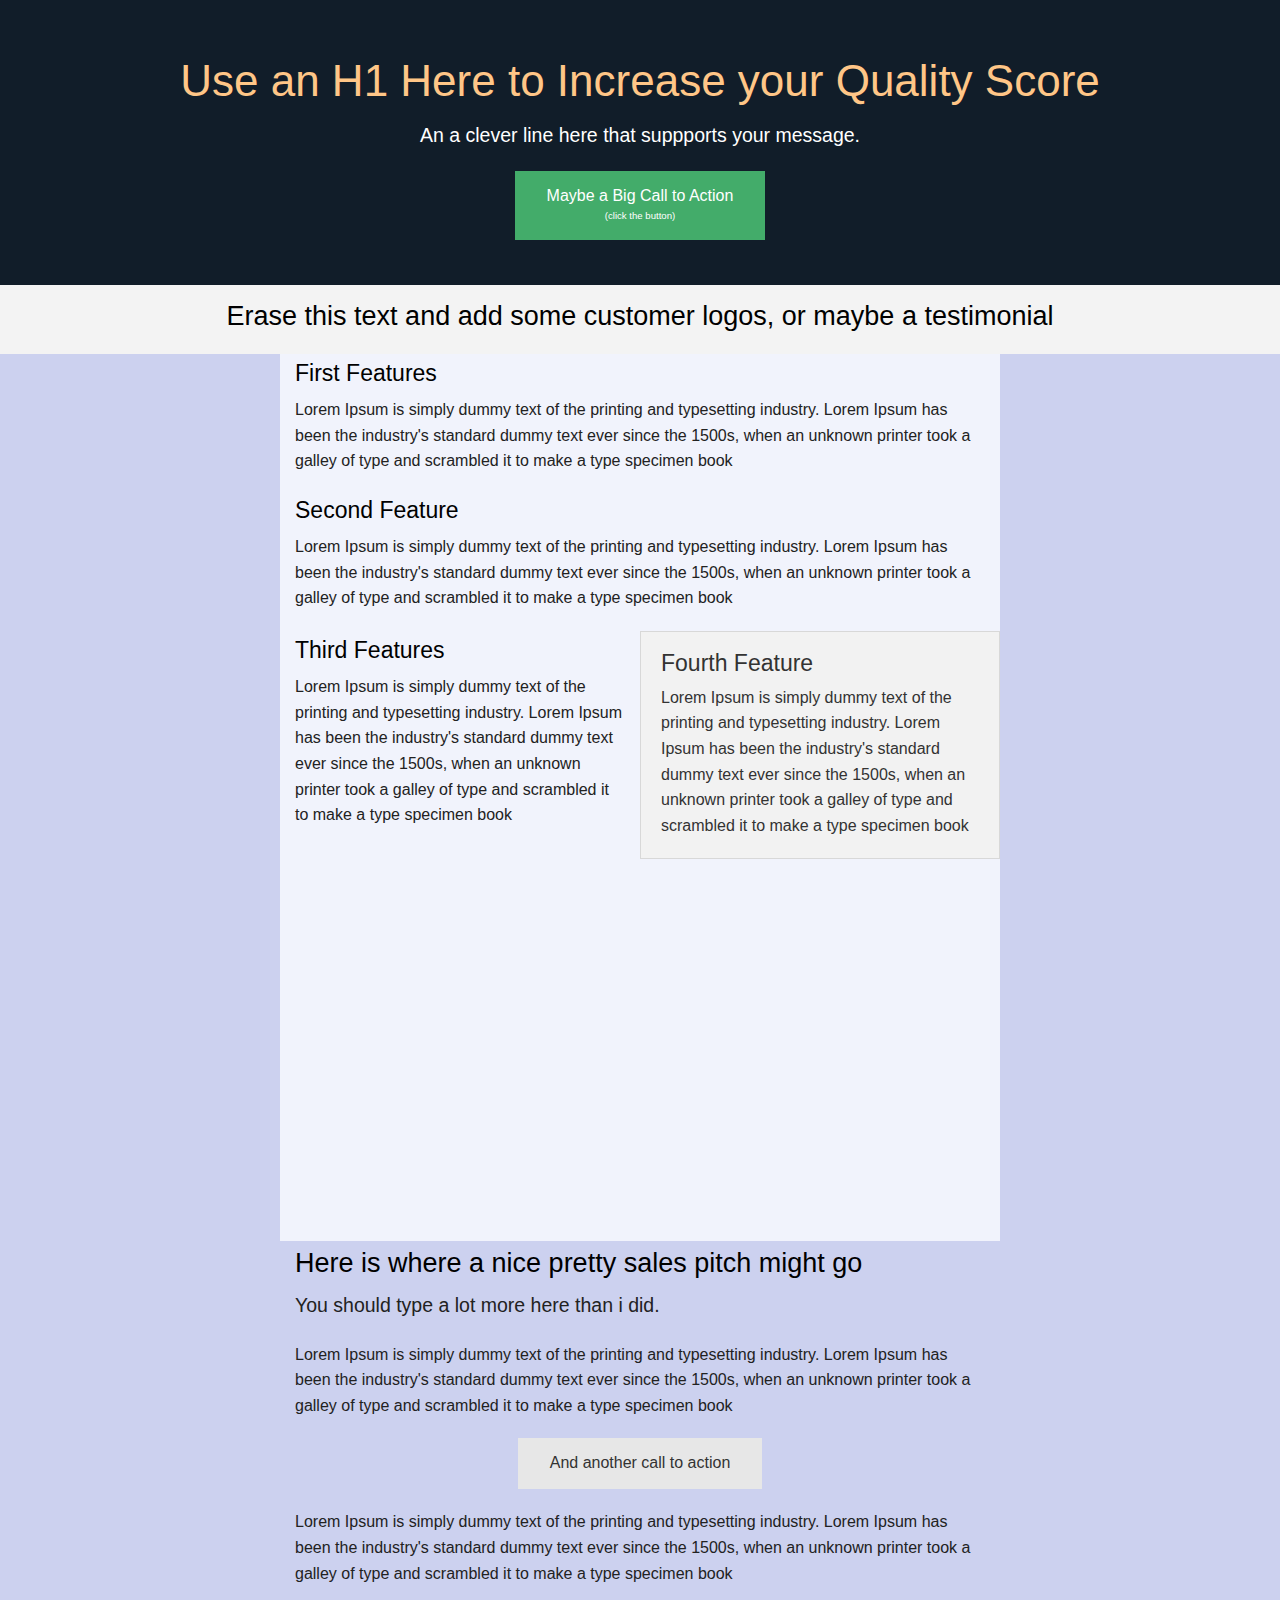
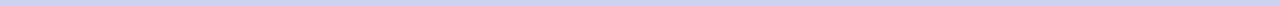
<file: landing-pages/konvrtr/index.html>
<!doctype html>
<html class="no-js" lang="en">
  <head>
    <meta charset="utf-8" />
    <meta name="viewport" content="width=device-width, initial-scale=1.0" />
    <title>Foundation | Welcome</title>
    <link rel="stylesheet" href="css/foundation.css" />
    <link rel="stylesheet" href="css/music-school.css" />
    <script src="js/vendor/modernizr.js"></script>
  </head>
  <body>

   <div class="hero-area">
<div class="row">
<div class="large-12 columns" align="center">
<div class="hero-headline">
<h1 style="color:#FFC687;">Use an H1 Here to Increase your Quality Score</h1>
<p class="lead" style="color">An a clever line here that suppports your message.</p>
<a class="button success expanded" data-reveal-id="myModal">Maybe a Big Call to Action <br/><small>(click the button)</small></a>
<div id="myModal" class="reveal-modal" data-reveal aria-labelledby="modalTitle" aria-hidden="true" role="dialog">
  <h2 id="modalTitle">Awesome. I have it.</h2>
  <p class="lead">Your couch.  It is mine.</p>
  <p>I'm a cool paragraph that lives inside of an even cooler modal. Wins!</p>
  <a class="close-reveal-modal" aria-label="Close">&#215;</a>
</div>
</div>
</div>
</div>
<div class="trust-bar">
<div class="row">
<div class="large-12 columns">
<h3 style="color:black;text-align:center;">Erase this text and add some customer logos, or maybe a testimonial</h3>
</div>
</div>
</div>
<div class="bottom-area">
<div class="row">
<div class="large-9 large-centered columns"S>
<div class="small-12 large-12 columns ">
<h4>First Features</h4>
<p>Lorem Ipsum is simply dummy text of the printing and typesetting industry. Lorem Ipsum has been the industry's standard dummy text ever since the 1500s, when an unknown printer took a galley of type and scrambled it to make a type specimen book</p>

<h4>Second Feature</h4>
<p>Lorem Ipsum is simply dummy text of the printing and typesetting industry. Lorem Ipsum has been the industry's standard dummy text ever since the 1500s, when an unknown printer took a galley of type and scrambled it to make a type specimen book</p>
</div>
<div class="small-6 large-6 columns ">
<h4>Third Features</h4>
<p>Lorem Ipsum is simply dummy text of the printing and typesetting industry. Lorem Ipsum has been the industry's standard dummy text ever since the 1500s, when an unknown printer took a galley of type and scrambled it to make a type specimen book</p>
</div>
<div class="small-6 large-6 columns panel">
<h4>Fourth Feature</h4>
<p>Lorem Ipsum is simply dummy text of the printing and typesetting industry. Lorem Ipsum has been the industry's standard dummy text ever since the 1500s, when an unknown printer took a galley of type and scrambled it to make a type specimen book</p>
</div>
<div style="padding:40px;background:#F1F3FC;text-align:center;">
<iframe width="560" height="315" src="https://www.youtube.com/embed/7tfEgLYwPHQ" frameborder="0" allowfullscreen></iframe></div>
<div class="small-6 large-12 columns">

<h3>Here is where a nice pretty sales pitch might go</h3>
<p class="lead">You should type a lot more here than i did.</p>
<p>Lorem Ipsum is simply dummy text of the printing and typesetting industry. Lorem Ipsum has been the industry's standard dummy text ever since the 1500s, when an unknown printer took a galley of type and scrambled it to make a type specimen book</p>
<div align="center"><a class="button secondary expanded" data-reveal-id="myModal">And another call to action</a></div>
<p>Lorem Ipsum is simply dummy text of the printing and typesetting industry. Lorem Ipsum has been the industry's standard dummy text ever since the 1500s, when an unknown printer took a galley of type and scrambled it to make a type specimen book</p>
</div>
</div>
</div>
   </div> 
    <script src="js/vendor/jquery.js"></script>
    <script src="js/foundation.min.js"></script>
    <script>
      $(document).foundation();
    </script>
  </body>
</html>
</file>
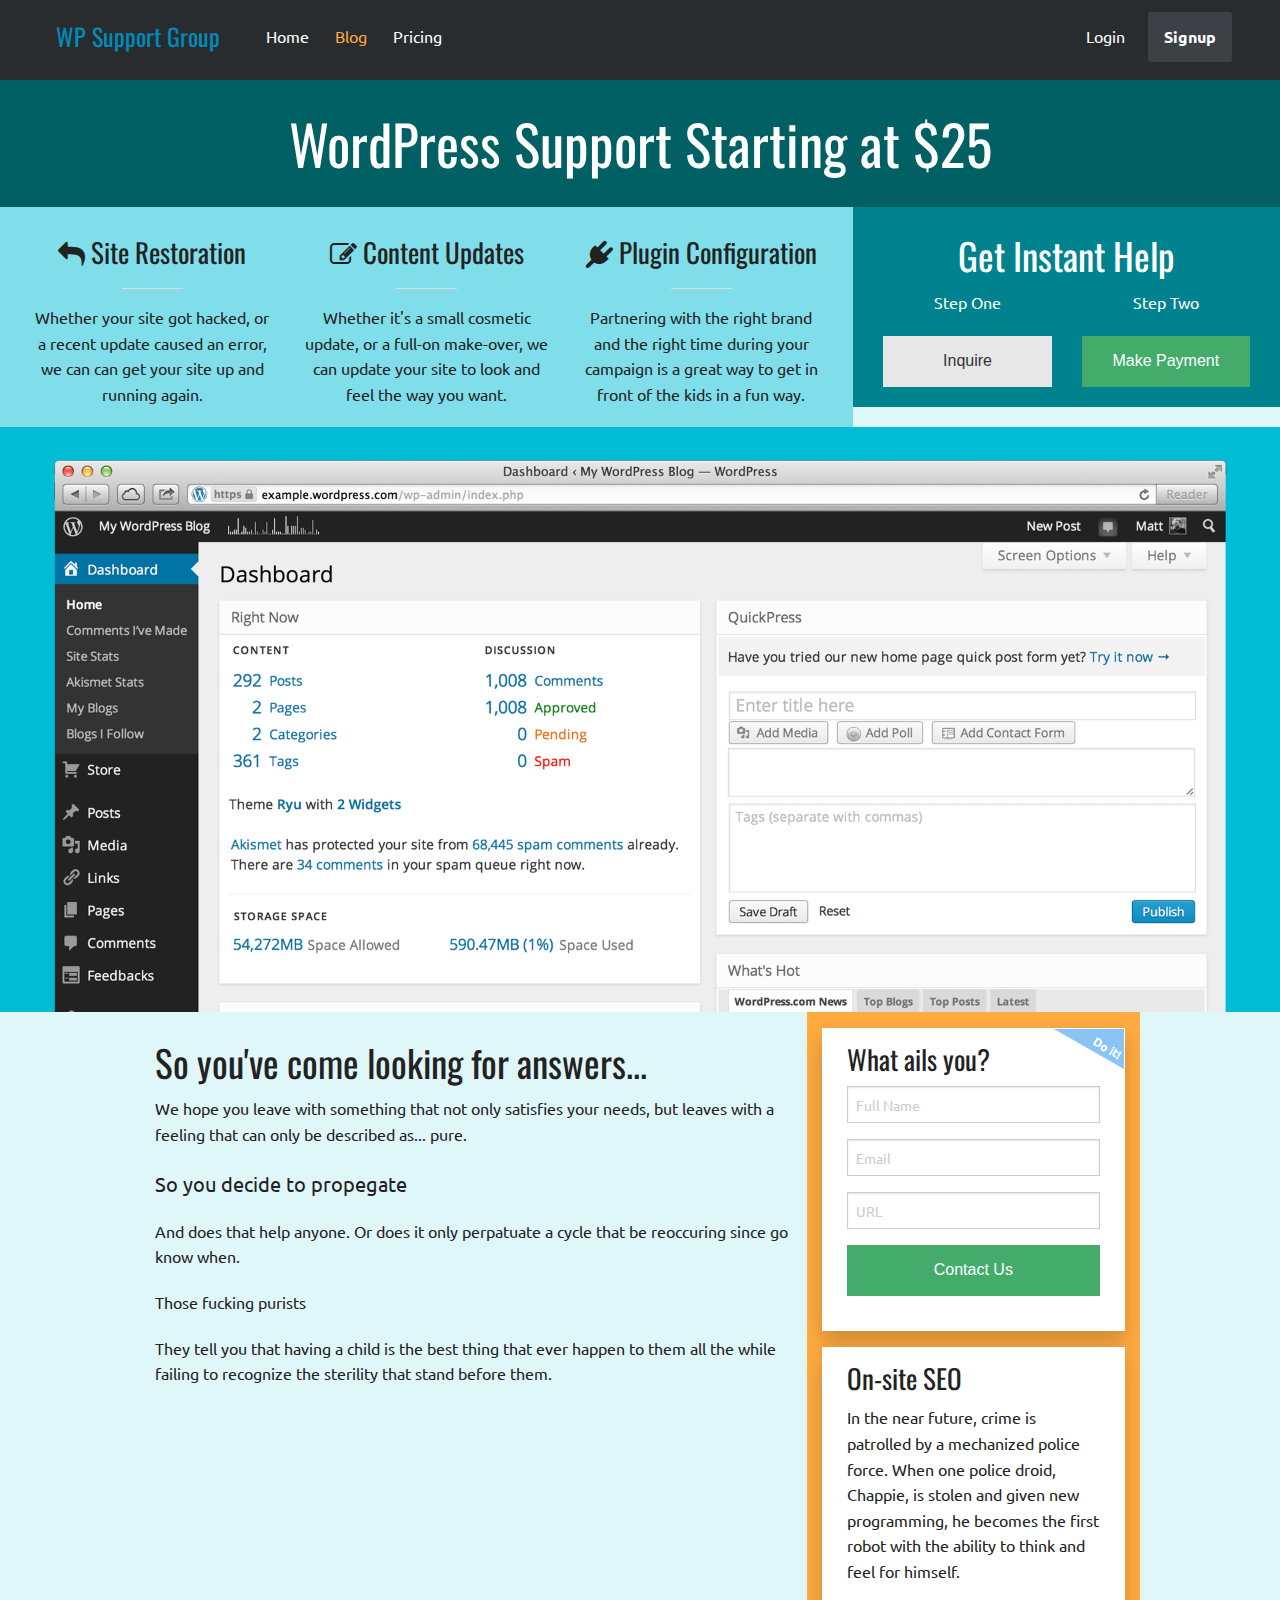
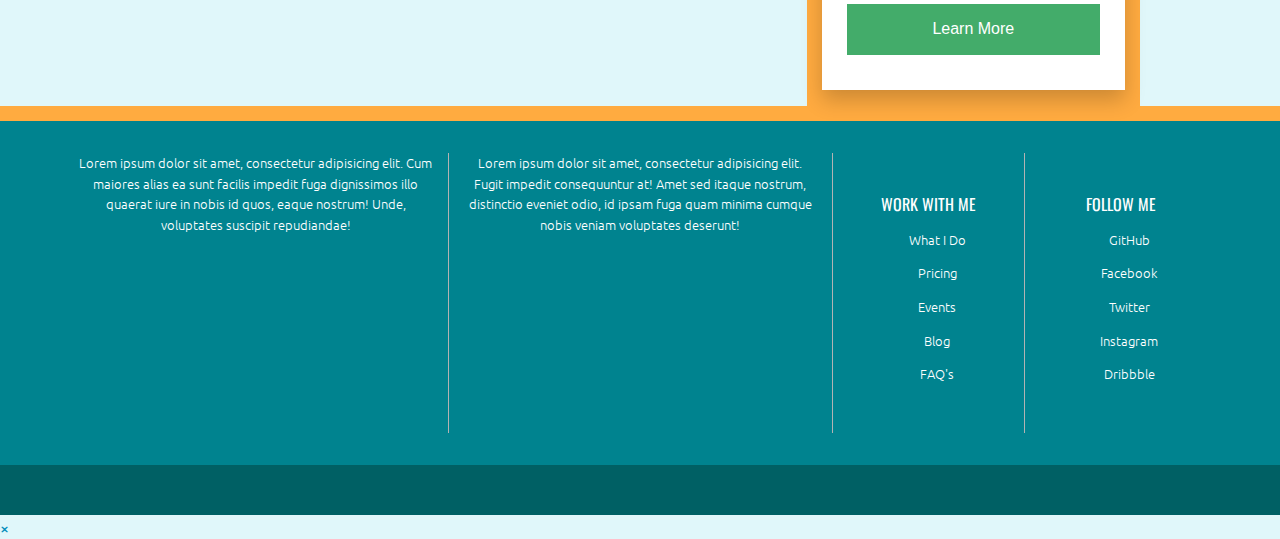
<file: landing-pages/wp-support-group/index.html>
<!doctype html>
<html class="no-js" lang="en">
  <head>
    <meta charset="utf-8" />
    <meta name="viewport" content="width=device-width, initial-scale=1.0" />
    <title>WP Support Group :: We'll help support your CMS</title>
    <link rel="stylesheet" href="css/foundation.css" />
	    <link rel="stylesheet" href="css/gold.css" />
		<link rel="stylesheet" href="css/animate.css" />

    <script src="js/vendor/modernizr.js"></script>
<link rel="stylesheet" href="https://maxcdn.bootstrapcdn.com/font-awesome/4.4.0/css/font-awesome.min.css">
	<link href='https://fonts.googleapis.com/css?family=Oswald' rel='stylesheet' type='text/css'>
	<link href='https://fonts.googleapis.com/css?family=Ubuntu' rel='stylesheet' type='text/css'>
  </head>
  <body>
    
	<nav class="menu">
  <h1 class="name"><i class="fi-widget"></i><a href="index.html"> WP Support Group</a></h1>
  <ul class="inline-list">
    <li><a href="#">Home</a></li>
    <li class="active"><a href="blog.html">Blog</a></li>
    <li><a href="#">Pricing</a></li>
  </ul>
  <ul class="inline-list hide-for-small-only account-action">
    <li><a href="#" data-reveal-id="myModal2">Login</a></li>
    <li class=""><a class="signup" href="#" data-reveal-id="myModal3">Signup</a></li>
  </ul>
  <a class="account hide-for-medium-up" href="#" data-reveal-id="myModal"><i class="fi-unlock"></i></a>
</nav>

<!-- modal content -->

  
 
      
	  <div class="large-12 columns" style="background-color:#006064;min-height:10%;">

	  <h1 class="tagline animated fadeInLeft">WordPress Support Starting at $25</h1>

      </div>
	  <div class="large-8 columns features" style="background-color:#80DEEA;min-height:20%;">
	  <br/>
      <div class="medium-4 columns animated fadeInLeftBig">
        
        <h3><i class="fa fa-reply"></i> Site Restoration</h3>
        <hr>
        <p>Whether your site got hacked, or a recent update caused an error, we can can get your site up and running again.</p>
      </div>
      <div class="medium-4 columns animated fadeInLeft">
        
        <h3><i class="fa fa-pencil-square-o"></i> Content Updates</h3>
        <hr>
        <p>Whether it's a small cosmetic update, or a full-on make-over, we can update your site to look and feel the way you want.</p>
      </div>
      <div class="medium-4 columns animated fadeInLeftBig">
        
        <h3><i class="fa fa-plug"></i> Plugin Configuration</h3>
        <hr>
        <p>Partnering with the right brand and the right time during your campaign is a great way to get in front of the kids in a fun way.</p>
      </div>     
    
      </div>
	  <div class="large-4 columns features" style="background-color:#00838F;min-height:20%;color:white;padding-top:20px;">
	 <div class="animated fadeInRight">
	  <h2 style="color:#fff;" align="center">Get Instant Help</h2>
	 <div class="medium-6 columns"> <p>Step One</p><button class="secondary expand" data-reveal-id="myModal">Inquire</button></div> <div class="medium-6 columns"><p>Step Two</p><button class="success expand" data-reveal-id="myModal2">Make Payment</button></div>
      </div>
	  </div>
	  <div class="large-12 columns" style="background-color:#26C6DA;min-height:65%;background-image:url('img/new-wordpress-dashboard.png');background-size:cover;">
	  </div>
	  
	
	   <!--<div class="large-4 columns " style="background-image:url('http://blog.graffies.com/wp-content/uploads/sites/4/2015/01/Business-Wordpress-Themes-2015-1.jpg');background-size:cover;background-color:#F44336;min-height:30%;">
	  
      </div>
	  <div class="large-4 columns " style="background-image:url('http://winningwp.com/wp-content/uploads/2013/12/new-wordpress-3-8-dashboard-area.png');background-size:cover;background-color:#F44336;min-height:30%;">

      </div>
	   <div class="large-4 columns " style="background-image:url('http://sevenspark.com/wp-content/uploads/2012/04/code.jpg');background-size:cover;background-color:#F44336;min-height:30%;">
	  
      </div>-->
	  
	  <div style="background-color:#FFAB40;min-height:15px;padding:7px;">
	  </div>
	  <div style="background-color:#E0F7FA;">
	  <div class="row">
      <div class="large-8 columns" style="background-color:#E0F7FA;min-height:35%;margin-top:21px;">
	  <h2>So you've come looking for answers...</h2>
 <p>We hope you leave with something that not only satisfies your needs, but leaves with a feeling that can only be described as... pure.</p>
 <p class="lead">So you decide to propegate</p>
 <p>And does that help anyone. Or does it only perpatuate a cycle that be reoccuring since go know when.</p>
 <p>Those fucking purists</p>
 <p>They tell you that having a child is the best thing that ever happen to them all the while failing to recognize the sterility that stand before them.</p>
      </div>
	 <!-- <div class="large-5 columns" style="background-color:#B2EBF2;min-height:35%;">
	  <div class="callout-card info">     
          <div class="callout-card-content">
            <h3 class="lead">Landing Pages</h3>
            <p>In the near future, crime is patrolled by a mechanized police force. When one police droid, Chappie, is stolen and given new programming, he becomes the first robot with the ability to think and feel for himself.</p>
			<button class="success expand">Learn More</button>
          </div>
        </div>

      </div>
	  <div class="large-5 columns" style="background-color:#80DEEA;min-height:35%;">
	   

      </div>-->
	  <div class="large-4 columns" style="background-color:#FFAB40;min-height:35%;">
	  <div class="callout-card info">
          <div class="card-label">
            <div class="label-text">
              Do it!
            </div>
          </div>
          <div class="callout-card-content">
            <h3>What ails you?</h3>
	  <input type="text" placeholder="Full Name">
	   <input type="text" placeholder="Email">
	    <input type="text" placeholder="URL">
		<button class="success expand">Contact Us</button>
          </div>
		  
        </div>
<div class="callout-card info">
          <div class="callout-card-content">
            <h3 class="lead">On-site SEO</h3>
            <p>In the near future, crime is patrolled by a mechanized police force. When one police droid, Chappie, is stolen and given new programming, he becomes the first robot with the ability to think and feel for himself.</p>
			<button class="success expand">Learn More</button>
          </div>
        </div>
      </div>
	  </div>
	  </div>
	  
	  <div style="background-color:#FFAB40;min-height:15px;">
	  </div>
  <!-- Footer -->
<footer class="footer">
  <div class="row full-width">
    <div class="small-12 medium-3 large-4 columns">
      <i class="fi-laptop"></i>
      <p>Lorem ipsum dolor sit amet, consectetur adipisicing elit. Cum maiores alias ea sunt facilis impedit fuga dignissimos illo quaerat iure in nobis id quos, eaque nostrum! Unde, voluptates suscipit repudiandae!</p>
    </div>
    <div class="small-12 medium-3 large-4 columns">
      <i class="fi-html5"></i>
      <p>Lorem ipsum dolor sit amet, consectetur adipisicing elit. Fugit impedit consequuntur at! Amet sed itaque nostrum, distinctio eveniet odio, id ipsam fuga quam minima cumque nobis veniam voluptates deserunt!</p>
    </div>
    <div class="small-6 medium-3 large-2 columns">
      <h4>Work With Me</h4>
      <ul class="footer-links">
        <li><a href="#">What I Do</a></li>
        <li><a href="#">Pricing</a></li>
        <li><a href="#">Events</a></li>
        <li><a href="#">Blog</a></li>
        <li><a href="#">FAQ's</a></li>
      <ul>
    </div>
    <div class="small-6 medium-3 large-2 columns">
      <h4>Follow Me</h4>
      <ul class="footer-links">
        <li><a href="#">GitHub</a></li>
        <li><a href="#">Facebook</a></li>
        <li><a href="#">Twitter</a></li>
        <li><a href="#">Instagram</a></li>
        <li><a href="#">Dribbble</a></li>
      <ul>
    </div>
  </div>
</footer>

<div style="background-color:#006064;min-height:50px;">
	  </div>
	  <!--modal window code-->
	  <div id="myModal2" class="reveal-modal" data-reveal aria-labelledby="modalTitle" aria-hidden="true" role="dialog">
  <h2 id="modalTitle">Awesome. I have it.</h2>
  <p class="lead">Your couch.  It is mine.</p>
  <div class="large-8 columns center">
  <input type="text" placeholder="name">
  <input type="text" placeholder="name">
  <input type="text" placeholder="name">
  <textarea placeholder="What can we help you with?"></textarea>
  <button class="success">Let's hear it!</button>
  
  
  </div>
  <a class="close-reveal-modal" aria-label="Close">&#215;</a>
</div>
<!--end modal window code-->

<!--modal window code-->
	  <div id="myModal" class="reveal-modal" data-reveal aria-labelledby="modalTitle" aria-hidden="true" role="dialog">
  <h2 id="modalTitle">What seems to be the problem?</h2>
 
  <div class="large-8 columns center">
<hr/>

<form class="form-horizontal" method="post" role="form" action="contact.php" style="margin-top:10px;" name="sentMessage" id="contactForm" >
   <div class="form-group">
      <div class="small-12">
         <input type="text" class="form-control" id="name" name="name"
            placeholder="Full Name">
      </div>
   </div>
   <div class="form-group">
      <div class="small-12">
         <input type="text" class="form-control" id="company" name="company"
            placeholder="Website URL">
      </div>
   </div>
   <div class="form-group">
      <div class="small-12">
         <input type="email" class="form-control" id="email" name="email"
            placeholder="Email" required
 			   		   data-validation-required-message="Please enter your email">
      </div>
   </div>
   <div class="form-group">
      <div class="small-12">
         <input type="text" class="form-control" id="phone" name="phone"
            placeholder="Phone">
      </div>
   </div>
   
   <div class="form-group">
      <div class="small-12">
         <button type="submit" class="btn success expand btn-block">Lets get started! <i class="fa fa-paper-plane"></i></button>
     <br/>
	<p align="center"><i class="fa fa-lock"></i><small> We respect your privacy and promise not to sell your information to 3rd parties</small></p>
	</div>
	 </div>
   </div>
</form>
  
  
  </div>
  <a class="close-reveal-modal" aria-label="Close">&#215;</a>
</div>
<!--end modal window code-->
    <script src="js/vendor/jquery.js"></script>
    <script src="js/foundation.min.js"></script>
    <script>
      $(document).foundation();
    </script>
  </body>
</html>
</file>
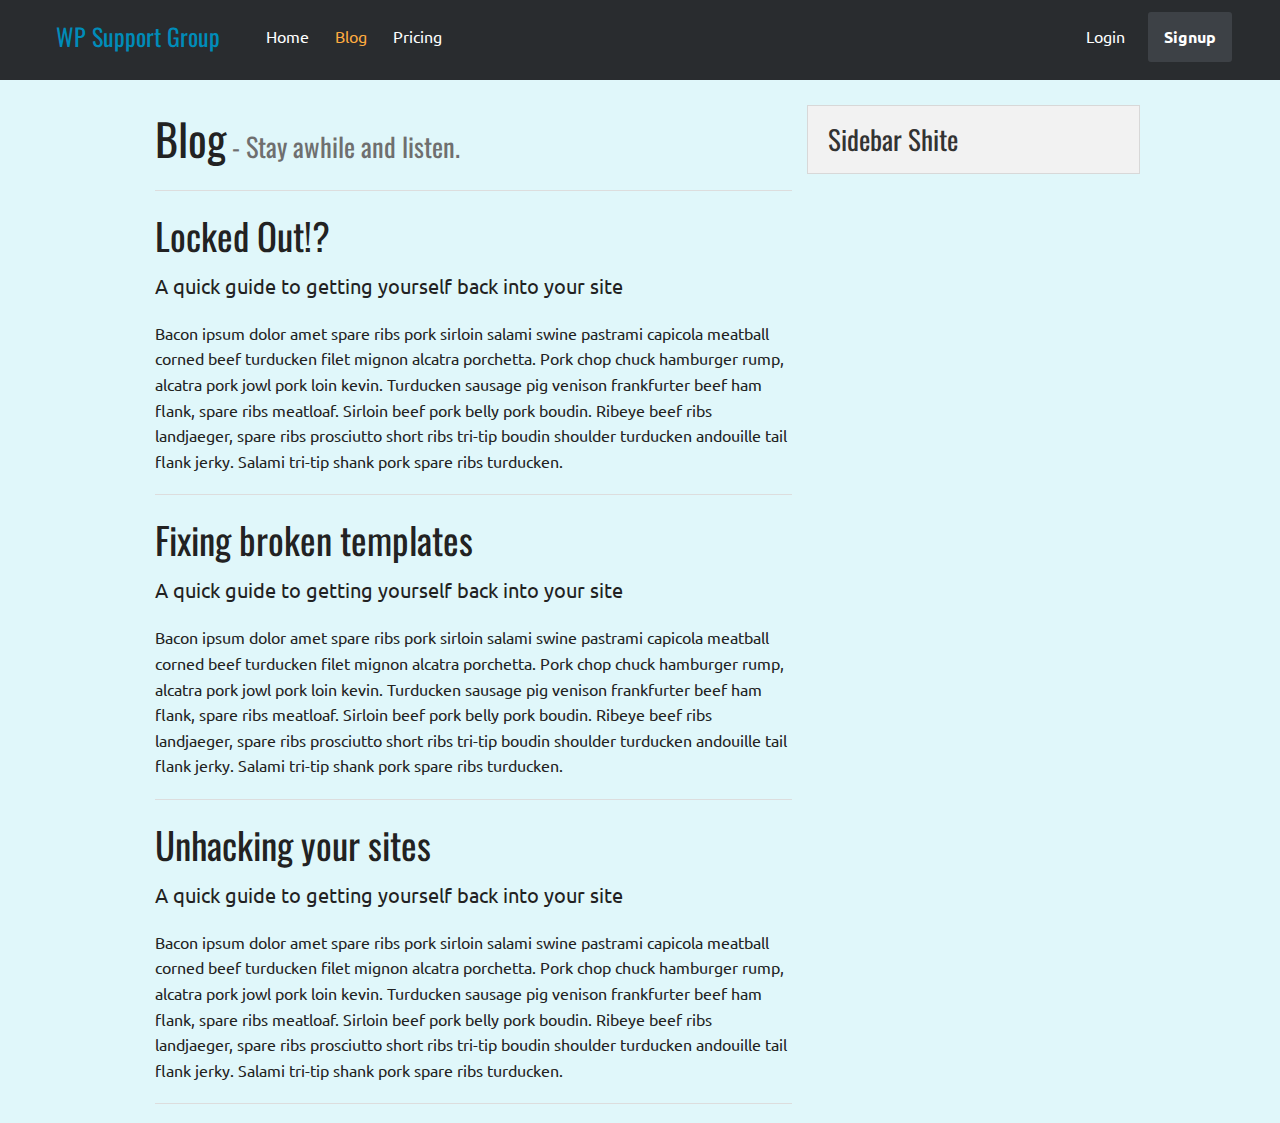
<file: landing-pages/wp-support-group/blog.html>
<!doctype html>
<html class="no-js" lang="en">
  <head>
    <meta charset="utf-8" />
    <meta name="viewport" content="width=device-width, initial-scale=1.0" />
    <title>WP Support Group :: We'll help support your CMS</title>
    <link rel="stylesheet" href="css/foundation.css" />
	    <link rel="stylesheet" href="css/gold.css" />

    <script src="js/vendor/modernizr.js"></script>
<link rel="stylesheet" href="https://maxcdn.bootstrapcdn.com/font-awesome/4.4.0/css/font-awesome.min.css">
	<link href='https://fonts.googleapis.com/css?family=Oswald' rel='stylesheet' type='text/css'>
	<link href='https://fonts.googleapis.com/css?family=Ubuntu' rel='stylesheet' type='text/css'>
  </head>
  <body>
    
	<nav class="menu">
  <h1 class="name"><i class="fi-widget"></i> <a href="index.html">WP Support Group</a></h1>
  <ul class="inline-list">
    <li><a href="#">Home</a></li>
    <li class="active"><a href="blog.html">Blog</a></li>
    <li><a href="#">Pricing</a></li>
  </ul>
  <ul class="inline-list hide-for-small-only account-action">
    <li><a href="#" data-reveal-id="myModal2">Login</a></li>
    <li class=""><a class="signup" href="#" data-reveal-id="myModal3">Signup</a></li>
  </ul>
  <a class="account hide-for-medium-up" href="#" data-reveal-id="myModal"><i class="fi-unlock"></i></a>
</nav>
<div class="row" style="margin-top:25px;">
<article class="large-8 columns">
<h1>Blog<small> - Stay awhile and listen.</small></h1>
<hr/>
<h2>Locked Out!?</h2>
<p class="lead">A quick guide to getting yourself back into your site</p>
<p>Bacon ipsum dolor amet spare ribs pork sirloin salami swine pastrami capicola meatball corned beef turducken filet mignon alcatra porchetta. Pork chop chuck hamburger rump, alcatra pork jowl pork loin kevin. Turducken sausage pig venison frankfurter beef ham flank, spare ribs meatloaf. Sirloin beef pork belly pork boudin. Ribeye beef ribs landjaeger, spare ribs prosciutto short ribs tri-tip boudin shoulder turducken andouille tail flank jerky. Salami tri-tip shank pork spare ribs turducken.</p>
<hr/>
<h2>Fixing broken templates</h2>
<p class="lead">A quick guide to getting yourself back into your site</p>
<p>Bacon ipsum dolor amet spare ribs pork sirloin salami swine pastrami capicola meatball corned beef turducken filet mignon alcatra porchetta. Pork chop chuck hamburger rump, alcatra pork jowl pork loin kevin. Turducken sausage pig venison frankfurter beef ham flank, spare ribs meatloaf. Sirloin beef pork belly pork boudin. Ribeye beef ribs landjaeger, spare ribs prosciutto short ribs tri-tip boudin shoulder turducken andouille tail flank jerky. Salami tri-tip shank pork spare ribs turducken.</p>
<hr/>
<h2>Unhacking your sites</h2>
<p class="lead">A quick guide to getting yourself back into your site</p>
<p>Bacon ipsum dolor amet spare ribs pork sirloin salami swine pastrami capicola meatball corned beef turducken filet mignon alcatra porchetta. Pork chop chuck hamburger rump, alcatra pork jowl pork loin kevin. Turducken sausage pig venison frankfurter beef ham flank, spare ribs meatloaf. Sirloin beef pork belly pork boudin. Ribeye beef ribs landjaeger, spare ribs prosciutto short ribs tri-tip boudin shoulder turducken andouille tail flank jerky. Salami tri-tip shank pork spare ribs turducken.</p>
<hr/>
</article>
<aside class="large-4 columns panel">
<h3>Sidebar Shite</h3>
</aside>

</div>

    <script src="js/vendor/jquery.js"></script>
    <script src="js/foundation.min.js"></script>
    <script>
      $(document).foundation();
    </script>
  </body>
</html>
</file>
<file: landing-pages/konvrtr/css/music-school.css>
.trust-bar {
min-height:65px;
padding-top:10px;
padding-bottom:10px;
background-color:#f3f3f3;
color:black;
}

.bottom-area {
padding-top:0px;
background:#CCD1EF;
min-height:400px;
}

.hero-area {
padding-top:px;
background:#111D29;
min-height:350px;
max-height:400px;
}
.hero-area h1 {

}

.hero-headline {
margin-top:50px;
padding-bottom:25px;
color:#fff;
}
.menu {
  background-color: #292c2f;
  padding: 1.5rem 3rem;
  height: auto; }

  .menu .inline-list {
    text-align: center; }

    .menu .inline-list li {
      float: none;

      display: inline-block; }

    .menu .inline-list a {

      color: #fff;

      padding-bottom: 0.5rem; }

      .menu .inline-list a:hover {

        color: #87d37c;

        transition: all .3s ease-in-out; }

    .menu .inline-list .active a {

      color: #87d37c; }

  .menu .account {

    position: absolute;

    top: 3%;

    right: 3%; }

    .menu .account a, .menu .account i {

      color: #fff; }

  @media only screen and (min-width: 40.063em) {

    .menu {

      height: 5rem; }

      .menu .inline-list {

        float: left;

        margin: 0 0 0 1.5rem; }

      .menu a:hover {

        border-bottom: 2px solid #87d37c; } }

  .menu .account-action {

    float: right;

    margin: -.75rem 0 0 0; }

    .menu .account-action li {

      margin-left: .2rem; }

    .menu .account-action a {

      padding: 0.75rem 1rem; }

    .menu .account-action a.signup {

      font-weight: bold;

      background-color: #3d4146;

      border-radius: 3px; }



.name {

  text-align: center;

  font-size: 1.5rem;

  line-height: 1;

  margin: 0 0 1rem 0;

  color: #fff; }

  .name i {

    color: #87d37c;

    margin-right: 0.5rem; }

  @media only screen and (min-width: 40.063em) {

    .name {

      float: left; } }
</file>
<file: landing-pages/wp-support-group/css/gold.css>
h1.tagline {
font-family: 'Oswald', sans-serif;
font-size: 55px;
margin-bottom:25px;
margin-top:25px;
text-align:center;
color:white;
}

h1, h2, h3, h4, h5 {
font-family: 'Oswald', sans-serif;
}

/*start menu bar*/
.menu {
  background-color: #292c2f;
  padding: 1.5rem 3rem;
  height: auto; }
  .menu .inline-list {
    text-align: center; }
    .menu .inline-list li {
      float: none;
      display: inline-block; }
    .menu .inline-list a {
      color: #fff;
      padding-bottom: 0.5rem; }
      .menu .inline-list a:hover {
        color: #FFAB40;
        transition: all .3s ease-in-out; }
    .menu .inline-list .active a {
      color: #FFAB40; }
  .menu .account {
    position: absolute;
    top: 3%;
    right: 3%; }
    .menu .account a, .menu .account i {
      color: #fff; }
  @media only screen and (min-width: 40.063em) {
    .menu {
      height: 5rem; }
      .menu .inline-list {
        float: left;
        margin: 0 0 0 1.5rem; }
      .menu a:hover {
        border-bottom: 2px solid #FFAB40; } }
  .menu .account-action {
    float: right;
    margin: -.75rem 0 0 0; }
    .menu .account-action li {
      margin-left: .2rem; }
    .menu .account-action a {
      padding: 0.75rem 1rem; }
    .menu .account-action a.signup {
      font-weight: bold;
      background-color: #3d4146;
      border-radius: 3px; }

.name {
  text-align: center;
  font-size: 1.5rem;
  line-height: 1;
  margin: 0 0 1rem 0;
  color: #fff; }
  .name i {
    color: #87d37c;
    margin-right: 0.5rem; }
  @media only screen and (min-width: 40.063em) {
    .name {
      float: left; } }

/*end menu bar*/

/*callout cards*/
.callout-card {
  background: white;
  border: 1px solid #333;
  box-shadow: 0 10px 20px rgba(0, 0, 0, 0.2);
  margin: 1rem 0;
  overflow: hidden; }
  .callout-card .card-label {
    border-color: transparent #333 transparent transparent;
    border-color: rgba(255, 255, 255, 0) #333333 rgba(255, 255, 255, 0) rgba(255, 255, 255, 0); }
  .callout-card.primary {
    border-color: #446cb3; }
    .callout-card.primary .card-label {
      border-color: transparent #446cb3 transparent transparent;
      border-color: rgba(255, 255, 255, 0) #446cb3 rgba(255, 255, 255, 0) rgba(255, 255, 255, 0); }
  .callout-card.secondary {
    border-color: #adb2bd; }
    .callout-card.secondary .card-label {
      border-color: transparent #adb2bd transparent transparent;
      border-color: rgba(255, 255, 255, 0) #adb2bd rgba(255, 255, 255, 0) rgba(255, 255, 255, 0); }
  .callout-card.info {
    border-color: #fff;
	}
    .callout-card.info .card-label {
      border-color: transparent #89c4f4 transparent transparent;
      border-color: rgba(255, 255, 255, 0) #89c4f4 rgba(255, 255, 255, 0) rgba(255, 255, 255, 0); }
  .callout-card.alert {
    border-color: #f22613; }
    .callout-card.alert .card-label {
      border-color: transparent #f22613 transparent transparent;
      border-color: rgba(255, 255, 255, 0) #f22613 rgba(255, 255, 255, 0) rgba(255, 255, 255, 0); }
  .callout-card.success {
    border-color: #87d37c; }
    .callout-card.success .card-label {
      border-color: transparent #87d37c transparent transparent;
      border-color: rgba(255, 255, 255, 0) #87d37c rgba(255, 255, 255, 0) rgba(255, 255, 255, 0); }
  .callout-card.warning {
    border-color: #f89406; }
    .callout-card.warning .card-label {
      border-color: transparent #f89406 transparent transparent;
      border-color: rgba(255, 255, 255, 0) #f89406 rgba(255, 255, 255, 0) rgba(255, 255, 255, 0); }
  .callout-card .card-label {
    border-style: solid;
    border-width: 0 70px 40px 0;
    float: right;
    height: 0px;
    width: 0px;
    transform: rotate(360deg); }
  .callout-card .callout-card-content {
    padding: 0.5rem 1.5rem 0.875rem; }
  .callout-card.radius {
    border-radius: 0.6rem; }
  .callout-card .label-text {
    color: #fff;
    font-size: 0.75rem;
    font-weight: bold;
    position: relative;
    right: -40px;
    top: 2px;
    white-space: nowrap;
    transform: rotate(30deg); }
/*end callout card*/

/*material card*/
@import url(//fonts.googleapis.com/css?family=Roboto:400,500,300,100,700,900);
html, body {
  background: #E0F7FA; }

.card {
  font-family: 'Roboto', sans-serif;
  overflow: hidden;
  box-shadow: 0 2px 5px 0 rgba(0, 0, 0, 0.16), 0 2px 10px 0 rgba(0, 0, 0, 0.12);
  color: #272727;
  border-radius: 2px; }
  .card .title {
    line-height: 3rem;
    font-size: 1.5rem;
    font-weight: 300; }
  .card .content {
    padding: 1.3rem;
    font-weight: 300;
    border-radius: 0 0 2px 2px; }
  .card p {
    margin: 0; }
  .card .action {
    border-top: 1px solid rgba(160, 160, 160, 0.2);
    padding: 1.3rem; }
  .card a {
    color: #ffab40;
    margin-right: 1.3rem;
    transition: color 0.3s ease;
    text-transform: uppercase;
    text-decoration: none; }
  .card .image {
    position: relative; }
    .card .image .title {
      position: absolute;
      bottom: 0;
      left: 0;
      padding: 1.3rem;
      color: #fff; }
    .card .image img {
      border-radius: 2px 2px 0 0; }
/*end material card*/
/*product features*/

.features {
  text-align: center; }
  .features hr {
    width: 25%;
    margin: 1rem auto; }
  .features .round-icon {
    background-color: #E87E04;
    border-radius: 50%;
    display: table;
    height: 100px;
    margin: -61px auto 1rem;
    width: 100px;
    font-size: 3rem; }
    .features .round-icon span {
      color: #fff;
      display: table-cell;
      text-align: center;
      vertical-align: middle; }
  @media only screen and (max-width: 40em) {
    .features .columns {
      margin-bottom: 5rem; } }

	 /*end product features*/
	 
	 /*Hover Animated Service Block*/
	 .service {
  width: 100%;
  margin: 20px 0;
  text-align: center;
  border: 1px solid #ddd;
  -webkit-transition: all 0.3s ease;
  transition: all 0.3s ease; }
  .service .service-icon-box {
    position: relative;
    top: 0px;
    display: inline-block;
    margin-bottom: 0px;
    padding: 10px;
    background: white;
    -webkit-transition: all 0.3s ease;
    transition: all 0.3s ease; }
  .service .service-heading {
    position: relative;
    top: 80px;
    -webkit-transition: all 600ms cubic-bezier(0.68, -0.55, 0.265, 1.55);
    transition: all 600ms cubic-bezier(0.68, -0.55, 0.265, 1.55); }
  .service .service-description {
    width: 80%;
    margin: 0 auto;
    opacity: 0;
    -webkit-transition: all 600ms cubic-bezier(0.68, -0.55, 0.265, 1.55);
    transition: all 600ms cubic-bezier(0.68, -0.55, 0.265, 1.55);
    -webkit-transform: scale(0);
    -ms-transform: scale(0);
    transform: scale(0); }
  .service .service-icon-box > img.service-icon {
    width: 40px; }
  .service:hover {
    border-color: #00a8ff; }
  .service:hover .service-icon-box {
    top: -30px; }
  .service:hover .service-heading {
    top: -30px; }
  .service:hover .service-description {
    opacity: 1;
    -webkit-transform: scale(1);
    -ms-transform: scale(1);
    transform: scale(1); }
	 	 /*end Hover Animated Service Block*/

	 
/*footer*/
	 .full-width {
  max-width: 1400px;
}

.footer {
  background-color: #00838F;
  padding: 2rem 4rem;
  text-align: center;
  color: #fff;
}
.footer i {
  font-size: 100px;
}

.footer h4 {
  color: #fff;
  font-size: 1em;
  font-weight: 400;
  text-transform: uppercase;
  margin-top: 2.5rem;
  margin-bottom: 10px;
}
.footer p, .footer a {
  font-weight: 300;
  font-size: .8em;
  color: #fff;
}

@media only screen and (min-width: 40.063em) {
  .footer .columns:nth-child(n+2) {
    border-left: 1px solid #b3b3b3;
    min-height: 280px;
  }
}
.footer-links {
  list-style-type: none;
}
.footer-links li {
  margin-top: .5em;
}
/* end footer*/
</file>
